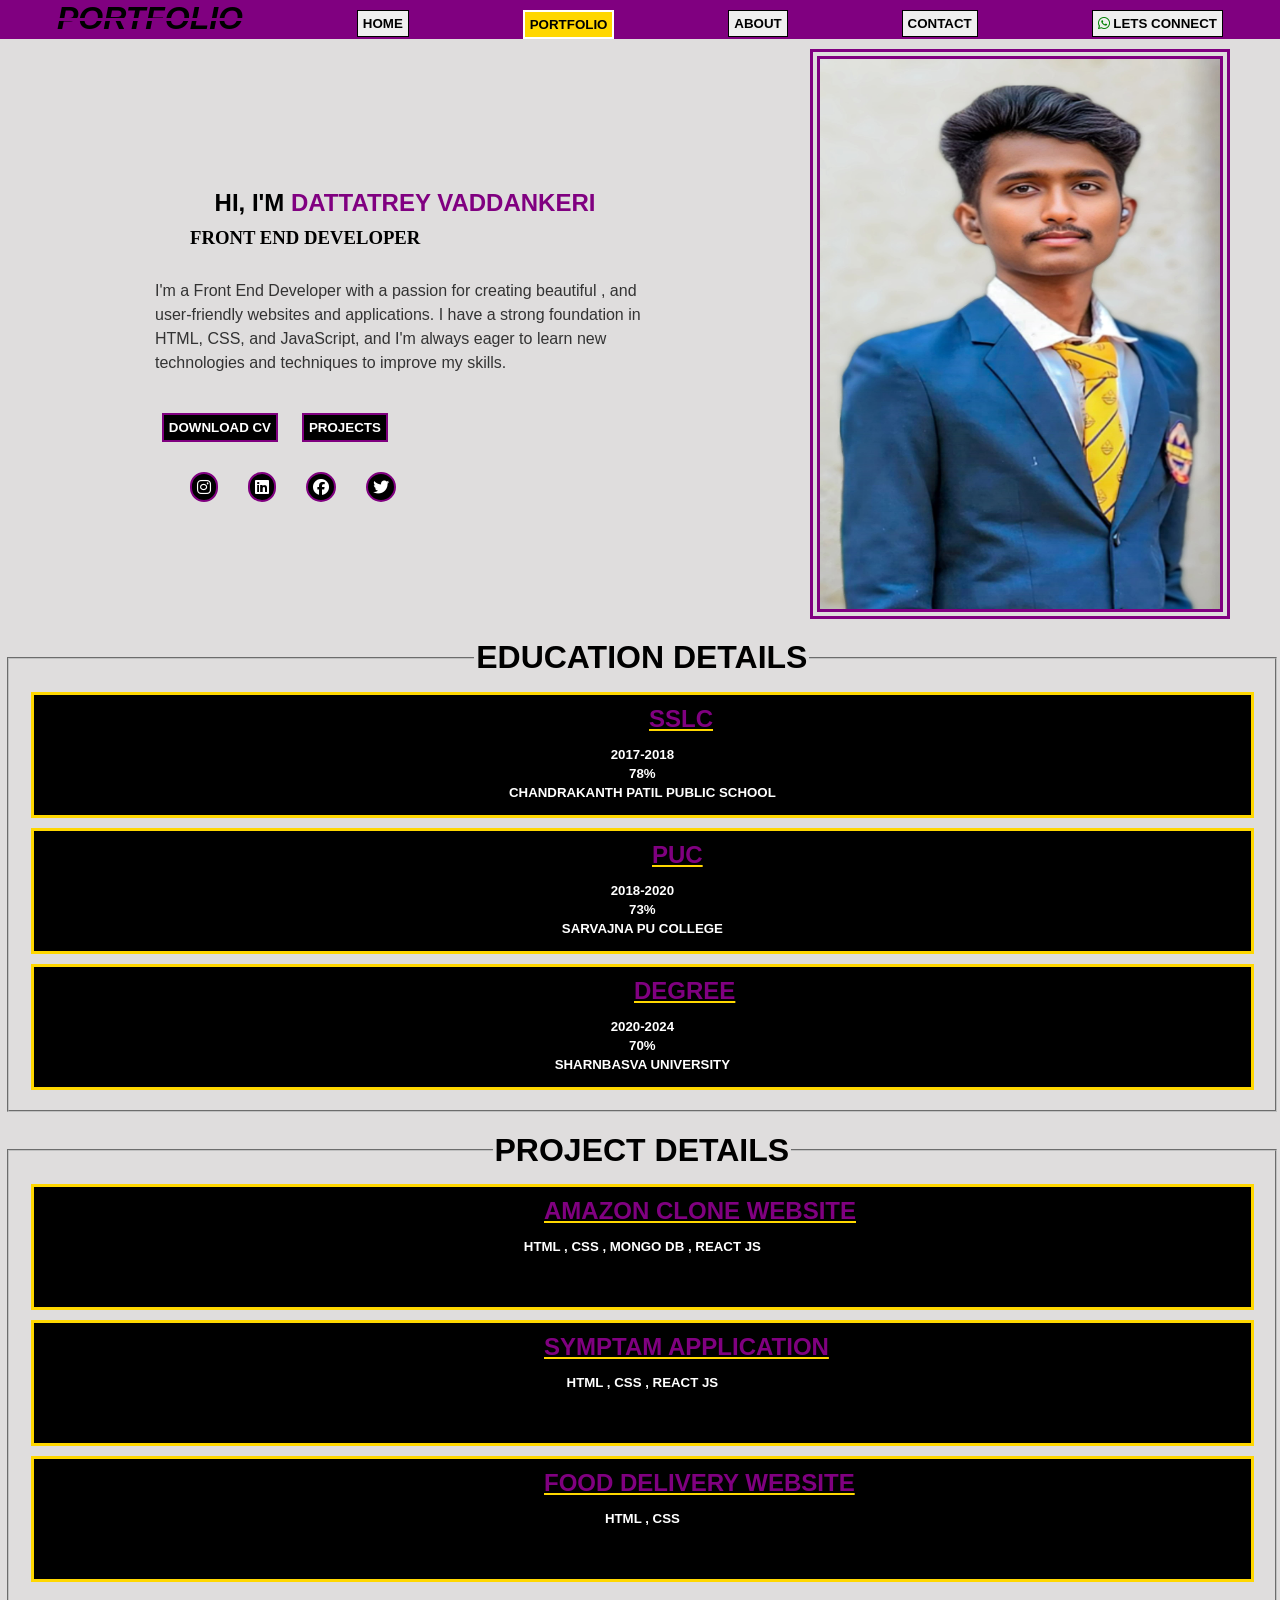
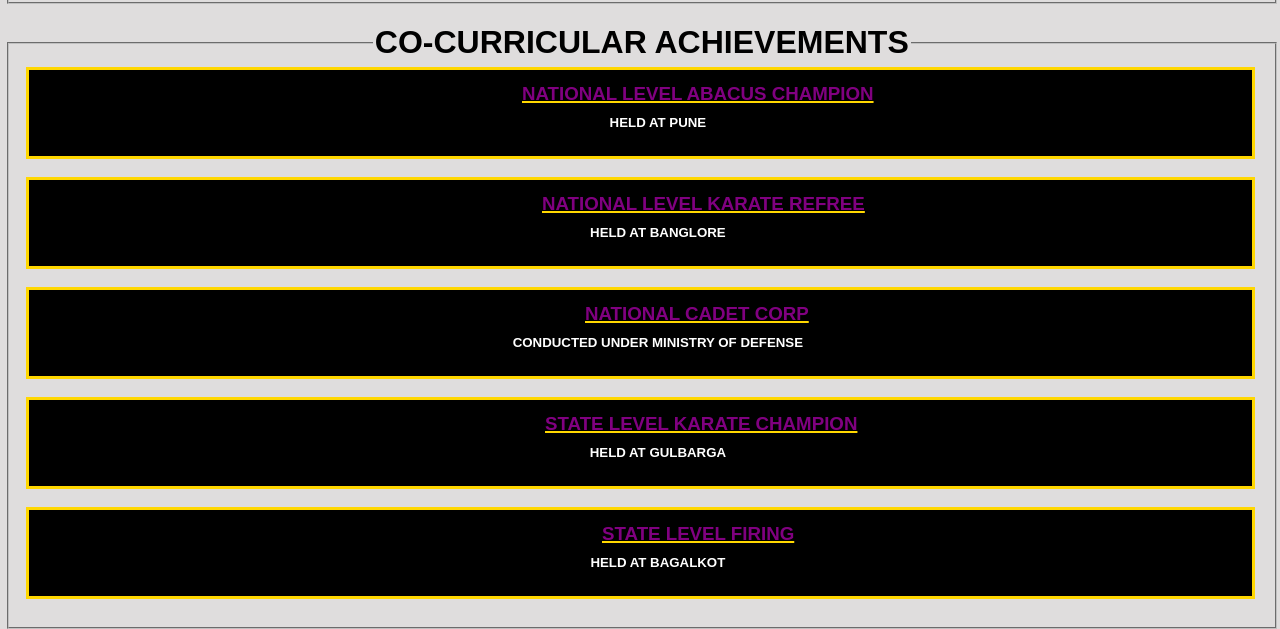
<file: index.html>
<!DOCTYPE html>
<html lang="en">
  <head>
    <link
      rel="stylesheet"
      href="https://cdnjs.cloudflare.com/ajax/libs/font-awesome/6.7.2/css/all.min.css"
    />

    <title>MY PORTFOLIO</title>
    <link rel="stylesheet" href="style.css" />
  </head>
  <body>
    <!-- Header: Navigation -->
    <header>
      <nav>
        <div class="container">
          <div class="items">
            <span>PORTFOLIO</span>
          </div>
          <div class="items"><button>HOME</button></div>
          <div class="items">
            <button style="background-color: gold; border: 2px solid white">
              PORTFOLIO
            </button>
          </div>
          <div class="items"><button>ABOUT</button></div>
          <div class="items"><button>CONTACT</button></div>
          <div class="items item1">
            <button>
              <i style="color: green" class="fa-brands fa-whatsapp"> </i> LETS
              CONNECT
            </button>
          </div>
        </div>
      </nav>
    </header>

    <!-- Main Content -->
    <main>
      <!-- Introduction Section -->
      <section class="container2">
        <img src="./img43.jpg" alt="Portfolio Photo" />
        <h1 id="m1">HI, I'M <span>DATTATREY VADDANKERI</span></h1>
        <h3>FRONT END DEVELOPER</h3>
        <p>
          I'm a Front End Developer with a passion for creating beautiful ,
          and user-friendly websites and applications. I
          have a strong foundation in HTML, CSS, and JavaScript, and I'm always
          eager to learn new technologies and techniques to improve my skills.
        </p>
        <br /><br />
        <button class="b1">PROJECTS</button>
        <button class="b1">DOWNLOAD CV</button>

        <div class="webs">
          <div class="crc web-1"><i class="fa-brands fa-instagram"></i></div>
          <div class="crc web-2"><i class="fa-brands fa-linkedin"></i></div>
          <div class="crc web-3"><i class="fa-brands fa-facebook"></i></div>
          <div class="crc web-4"><i class="fa-brands fa-twitter"></i></div>
        </div>
      </section>

      <!-- Education Section -->
      <section>
        <fieldset>
          <legend>EDUCATION DETAILS</legend>
          <div class="container3">
            <div class="edu">
              <h3 style="margin-left: 605px">SSLC</h3>
              <h5>2017-2018</h5>
              <h5>78%</h5>
              <h5>CHANDRAKANTH PATIL PUBLIC SCHOOL</h5>
            </div>
            <div class="edu">
              <h3 style="margin-left: 608px">PUC</h3>
              <h5>2018-2020</h5>
              <h5>73%</h5>
              <h5>SARVAJNA PU COLLEGE</h5>
            </div>
            <div class="edu">
              <h3 style="margin-left: 590px">DEGREE</h3>
              <h5>2020-2024</h5>
              <h5>70%</h5>
              <h5>SHARNBASVA UNIVERSITY</h5>
            </div>
          </div>
        </fieldset>
      </section>

      <!-- Project Section -->
      <section>
        <fieldset>
          <legend>PROJECT DETAILS</legend>
          <div class="container3">
            <div class="edu">
              <h3 style="margin-left: 500px">AMAZON CLONE WEBSITE</h3>
              <h5>HTML , CSS , MONGO DB , REACT JS</h5>
            </div>
            <div class="edu">
              <h3 style="margin-left: 500px">SYMPTAM APPLICATION</h3>
              <h5>HTML , CSS , REACT JS</h5>
            </div>
            <div class="edu">
              <h3 style="margin-left: 500px">FOOD DELIVERY WEBSITE</h3>
              <h5>HTML , CSS</h5>
            </div>
          </div>
        </fieldset>
      </section>

      <!-- Co-Curricular Section -->
      <section>
        <fieldset>
          <legend>CO-CURRICULAR ACHIEVEMENTS</legend>
          <div class="container3">
            <div class="edu1">
              <h3 style="margin-left: 480px">NATIONAL LEVEL ABACUS CHAMPION</h3>
              <h5 style="color: white; margin-left: 35px">HELD AT PUNE</h5>
            </div>
            <br />
            <div class="edu1">
              <h3 style="margin-left: 500px">NATIONAL LEVEL KARATE REFREE</h3>
              <h5 style="color: white; margin-left: 35px">HELD AT BANGLORE</h5>
            </div>
            <br />
            <div class="edu1">
              <h3 style="margin-left: 543px">NATIONAL CADET CORP</h3>
              <h5 style="color: white; margin-left: 35px">
                CONDUCTED UNDER MINISTRY OF DEFENSE
              </h5>
            </div>
            <br />
            <div class="edu1">
              <h3 style="margin-left: 503px">STATE LEVEL KARATE CHAMPION</h3>
              <h5 style="color: white; margin-left: 35px">HELD AT GULBARGA</h5>
            </div>
            <br />
            <div class="edu1">
              <h3 style="margin-left: 560px">STATE LEVEL FIRING</h3>
              <h5 style="color: white; margin-left: 35px">HELD AT BAGALKOT</h5>
            </div>
            <br />
          </div>
        </fieldset>
      </section>
    </main>
  </body>
</html>
</file>
<file: style.css>
/* ========== GLOBAL STYLES ========== */
* {
  margin: 0px;
}
body {
  background-color: rgb(223, 221, 221);
}

/* ========== NAVIGATION ========== */
nav {
  background-color: purple;
  color: white;
  justify-content: space-around;
}
.container {
  display: flex;
  justify-content: space-around;
  text-align: center;
}
.items > button {
  margin-top: 10px;
  font-family: "Segoe UI", Tahoma, Geneva, Verdana, sans-serif;
  font-weight: bold;
  border: 1px solid black;
  padding: 5px;
}
nav > .container > .items > span {
  color: black;
  text-decoration: line-through purple;
  font-weight: bold;
  font-style: italic;
  font-family: "Segoe UI", Tahoma, Geneva, Verdana, sans-serif;
  font-size: xx-large;
}

/* ========== INTRO SECTION ========== */
.container2 {
    
  height: auto;
  width: 100%;
  height: 580px;
  text-align: center;
}
.container2 p {
  font-family: 'Roboto', sans-serif;
  font-weight: 400; 
  font-size: 16px; 
  line-height: 1.5; 
  color: #333; 
  text-align: center;
  max-width: 600px;
  margin: 20px auto; 
  padding: 0 15px; 

}

.container2 > img {
  margin-top: 10px;
  height: 550px;
  width: 400px;
  float: right;
  border: 10px solid purple;
  border-style: double;
  margin-right: 50px;
}
.container2 > h1 > span {
  color: purple;
}
#m1 {
  margin-top: 150px;
  display: inline-block;
  font-weight: bold;
  font-family: "Segoe UI", Tahoma, Geneva, Verdana, sans-serif;
}
h3 {
  padding: 10px;
  text-align: left;
  margin-left: 180px;
}
.container2 > p {
  width: 500px;
  text-align: left;
  display: inline-block;
  font-family: "Segoe UI", Tahoma, Geneva, Verdana, sans-serif;
}

/* ========== BUTTONS ========== */
.b1 {
  font-family: "Segoe UI", Tahoma, Geneva, Verdana, sans-serif;
  font-weight: bold;
  border: 2px solid purple;
  background-color: black;
  color: white;
  padding: 5px;
  margin-left: -230px;
  margin-bottom: 30px;
}

/* ========== SOCIAL ICONS ========== */
.webs {
  display: flex;
  margin-left: 190px;
  gap: 30px;
}
.crc > i {
  background-color: black;
  border: 2px solid purple;
  color: white;
  padding: 5px;
  border-radius: 100px;
}

/* ========== FIELDSETS & LEGENDS ========== */
fieldset {
  margin-top: 20px;
  text-align: center;
  width: 97%;
  font-family: "Segoe UI", Tahoma, Geneva, Verdana, sans-serif;
  margin-left: 7px;
}
legend {
  color: black;
  font-weight: bold;
  font-size: xx-large;
  justify-content: center;
}

/* ========== EDUCATION BLOCKS ========== */
.edu {
  font-family: "Segoe UI", Tahoma, Geneva, Verdana, sans-serif;
  margin: 10px;
  height: 120px;
  width: 98%;
  border: 3px solid gold;
  background-color: black;
  text-align: center;
  color: purple;
}
.edu > h3 {
  margin-left: 600px;
}
.edu > h5 {
  color: white;
  margin: 4px;
}
.container3 {
  text-align: center;
  justify-content: center;
}
.container3 > .edu > h3 {
  font-weight: bold;
  font-size: x-large;
  text-decoration: underline gold;
}

/* ========== CO-CURRICULAR BLOCKS ========== */
.container3 > .edu1 {
  height: 80px;
  background-color: black;
  color: purple;
  border: 3px solid gold;
  width: 98%;
  margin-left: 5px;
  padding: 3px;
}
.container3 > .edu1 > h3 {
  text-decoration: underline 1.5px gold;
}
</file>
